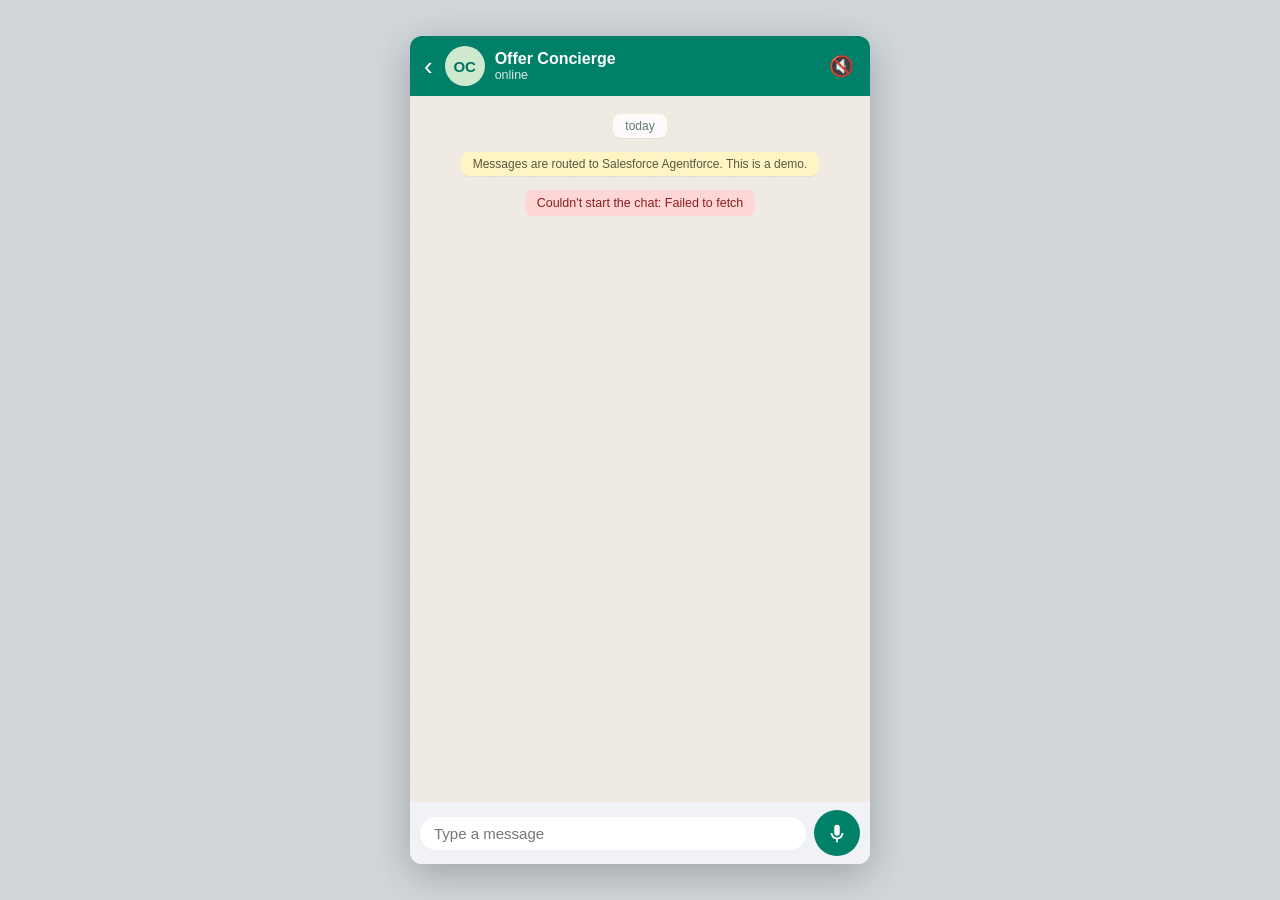
<file: docs/index.html>
<!DOCTYPE html>
<html lang="en">
  <head>
    <meta charset="UTF-8" />
    <meta name="viewport" content="width=device-width, initial-scale=1.0" />
    <title>Offer Concierge</title>
    <link rel="preconnect" href="https://fonts.googleapis.com" />
    <link rel="stylesheet" href="styles.css?v=20251015-no-icons" />
  </head>
  <body>
    <div class="phone">
      <!-- Chat header -->
      <header class="chat-header">
        <button class="back-btn" aria-label="Back">&#8249;</button>
        <div class="avatar" id="agentAvatar">OC</div>
        <div class="header-info">
          <div class="header-name" id="agentName">Offer Concierge</div>
          <div class="header-status" id="agentStatus">online</div>
          <div class="header-sub" id="agentSubtitle" hidden></div>
        </div>
        <div class="header-icons">
          <button
            class="voice-toggle"
            id="voiceToggle"
            aria-label="Toggle voice replies"
            title="Read replies aloud"
          >
            &#128263;
          </button>
        </div>
      </header>

      <!-- Messages -->
      <main class="chat-body" id="chatBody">
        <div class="date-pill">today</div>
        <div class="encryption-note">
          Messages are routed to Salesforce Agentforce. This is a demo.
        </div>
      </main>

      <!-- Composer -->
      <footer class="composer">
        <div class="composer-input">
          <input
            type="text"
            id="messageInput"
            placeholder="Type a message"
            autocomplete="off"
          />
        </div>
        <button class="send-btn" id="actionBtn" aria-label="Send message">
          <svg
            class="icon icon-send"
            viewBox="0 0 24 24"
            width="24"
            height="24"
            fill="currentColor"
          >
            <path d="M2.01 21L23 12 2.01 3 2 10l15 2-15 2z" />
          </svg>
          <svg
            class="icon icon-mic"
            viewBox="0 0 24 24"
            width="22"
            height="22"
            fill="currentColor"
          >
            <path
              d="M12 15a3 3 0 0 0 3-3V6a3 3 0 0 0-6 0v6a3 3 0 0 0 3 3zm5-3a5 5 0 0 1-10 0H5a7 7 0 0 0 6 6.92V22h2v-3.08A7 7 0 0 0 19 12h-2z"
            />
          </svg>
        </button>
      </footer>
    </div>

    <script src="config.js?v=20251015-no-icons"></script>
    <script src="app.js?v=20251015-no-icons"></script>
  </body>
</html>
</file>
<file: docs/styles.css>
:root {
  --wa-teal: #008069;
  --wa-teal-dark: #017561;
  --wa-bg: #efeae2;
  --wa-out: #d9fdd3;
  --wa-in: #ffffff;
  --wa-header: #008069;
  --wa-tick: #53bdeb;
  --wa-text: #111b21;
  --wa-muted: #667781;
}

* {
  box-sizing: border-box;
  margin: 0;
  padding: 0;
}

body {
  font-family: -apple-system, "Segoe UI", Roboto, Helvetica, Arial, sans-serif;
  background: #d1d7db;
  min-height: 100vh;
  display: flex;
  align-items: center;
  justify-content: center;
  padding: 0;
}

/* Phone frame */
.phone {
  width: 100%;
  max-width: 460px;
  height: 100vh;
  max-height: 900px;
  display: flex;
  flex-direction: column;
  background: var(--wa-bg);
  position: relative;
  overflow: hidden;
  box-shadow: 0 10px 40px rgba(0, 0, 0, 0.25);
}

@media (min-width: 480px) {
  .phone {
    border-radius: 12px;
    height: 92vh;
  }
}

/* Header */
.chat-header {
  background: var(--wa-header);
  color: #fff;
  display: flex;
  align-items: center;
  gap: 10px;
  padding: 10px 12px;
  flex-shrink: 0;
}

.back-btn {
  background: none;
  border: none;
  color: #fff;
  font-size: 26px;
  line-height: 1;
  cursor: pointer;
  padding: 0 2px;
}

.avatar {
  width: 40px;
  height: 40px;
  border-radius: 50%;
  background: #cfe9cf;
  color: var(--wa-teal-dark);
  font-weight: 700;
  font-size: 15px;
  display: flex;
  align-items: center;
  justify-content: center;
  flex-shrink: 0;
}

.header-info {
  flex: 1;
  min-width: 0;
}

.header-name {
  font-weight: 600;
  font-size: 16px;
}

.header-status {
  font-size: 12.5px;
  opacity: 0.85;
}

.header-sub {
  font-size: 12px;
  opacity: 0.9;
  line-height: 1.25;
}

.header-icons {
  display: flex;
  gap: 16px;
  font-size: 18px;
  opacity: 0.95;
}

.voice-toggle {
  background: none;
  border: none;
  color: #fff;
  font-size: 20px;
  cursor: pointer;
  padding: 4px;
  border-radius: 50%;
  line-height: 1;
  transition: background 0.15s;
}

.voice-toggle:hover {
  background: rgba(255, 255, 255, 0.15);
}

.voice-toggle.active {
  background: rgba(255, 255, 255, 0.25);
}

/* Body */
.chat-body {
  flex: 1;
  overflow-y: auto;
  padding: 14px 10px 8px;
  display: flex;
  flex-direction: column;
  gap: 6px;
  background-image: url("data:image/svg+xml,%3Csvg xmlns='http://www.w3.org/2000/svg' width='40' height='40'%3E%3Cpath fill='%23e0dacf' fill-opacity='0.35' d='M0 0h2v2H0zM20 20h2v2h-2z'/%3E%3C/svg%3E");
}

.date-pill,
.encryption-note {
  align-self: center;
  background: #ffffffcc;
  color: var(--wa-muted);
  font-size: 12px;
  padding: 5px 12px;
  border-radius: 8px;
  margin: 4px 0;
  box-shadow: 0 1px 0 rgba(0, 0, 0, 0.05);
  text-align: center;
  max-width: 85%;
}

.encryption-note {
  background: #fff5c4;
  color: #5b5640;
}

.guide-link {
  display: inline-block;
  margin-top: 3px;
  color: var(--wa-teal, #128c7e);
  font-weight: 600;
  text-decoration: none;
}

.guide-link:hover {
  text-decoration: underline;
}

/* Bubbles */
.msg {
  max-width: 82%;
  padding: 6px 9px 8px;
  border-radius: 8px;
  font-size: 14.6px;
  line-height: 1.35;
  position: relative;
  white-space: pre-wrap;
  word-wrap: break-word;
  box-shadow: 0 1px 0.5px rgba(0, 0, 0, 0.13);
  animation: pop 0.12s ease-out;
}

@keyframes pop {
  from {
    transform: scale(0.96);
    opacity: 0.4;
  }
  to {
    transform: scale(1);
    opacity: 1;
  }
}

.msg.in {
  background: var(--wa-in);
  align-self: flex-start;
  border-top-left-radius: 0;
}

.msg.out {
  background: var(--wa-out);
  align-self: flex-end;
  border-top-right-radius: 0;
}

.msg .meta {
  display: block;
  text-align: right;
  font-size: 11px;
  color: var(--wa-muted);
  margin-top: 2px;
}

.msg.out .meta::after {
  content: " \2713\2713";
  color: var(--wa-tick);
}

/* Typing indicator */
.typing {
  align-self: flex-start;
  background: var(--wa-in);
  border-radius: 8px;
  border-top-left-radius: 0;
  padding: 10px 12px;
  display: flex;
  gap: 4px;
  box-shadow: 0 1px 0.5px rgba(0, 0, 0, 0.13);
}

.typing span {
  width: 7px;
  height: 7px;
  border-radius: 50%;
  background: #9aa0a6;
  animation: blink 1.2s infinite both;
}

.typing span:nth-child(2) {
  animation-delay: 0.2s;
}
.typing span:nth-child(3) {
  animation-delay: 0.4s;
}

@keyframes blink {
  0%,
  60%,
  100% {
    opacity: 0.25;
    transform: translateY(0);
  }
  30% {
    opacity: 1;
    transform: translateY(-3px);
  }
}

/* Legacy intake form styles (unused in chat-only UI) */
.intake-form {
  display: flex;
  flex-direction: column;
  gap: 8px;
}

.intake-form label {
  font-size: 12px;
  font-weight: 600;
  color: var(--wa-muted);
}

.intake-form input[type="text"],
.intake-form input[type="email"] {
  width: 100%;
  font: inherit;
  font-size: 15px;
  padding: 8px 12px;
  border-radius: 8px;
  border: 1.5px solid #c5c9cc;
  background: #fff;
}

.intake-form input.bad {
  border-color: #e3493a;
}

.intake-form .field-err {
  font-size: 12px;
  color: #c0210d;
  min-height: 0;
}

.intake-consent {
  display: flex;
  gap: 8px;
  align-items: flex-start;
  font-size: 12px;
  color: var(--wa-muted);
  line-height: 1.35;
}

.intake-consent input {
  margin-top: 2px;
  flex: none;
}

.intake-submit {
  align-self: flex-start;
  border: none;
  background: var(--wa-teal);
  color: #fff;
  font-weight: 700;
  font-size: 14px;
  border-radius: 8px;
  padding: 10px 16px;
  cursor: pointer;
}

.intake-submit:disabled {
  opacity: 0.6;
  cursor: default;
}

/* Composer */
.composer {
  display: flex;
  align-items: center;
  gap: 8px;
  padding: 8px 10px;
  background: #f0f2f5;
  flex-shrink: 0;
}

.composer-input {
  flex: 1;
  background: #fff;
  border-radius: 22px;
  display: flex;
  align-items: center;
  gap: 8px;
  padding: 8px 14px;
}

.composer-input input {
  flex: 1;
  border: none;
  outline: none;
  font-size: 15px;
  background: transparent;
  color: var(--wa-text);
}

.send-btn {
  width: 46px;
  height: 46px;
  border-radius: 50%;
  border: none;
  background: var(--wa-teal);
  color: #fff;
  display: flex;
  align-items: center;
  justify-content: center;
  cursor: pointer;
  flex-shrink: 0;
  transition: background 0.15s;
}

.send-btn:hover {
  background: var(--wa-teal-dark);
}

.send-btn:disabled {
  opacity: 0.6;
  cursor: default;
}

/* Morphing action button: mic by default, send when there's text */
.send-btn .icon {
  position: absolute;
}

.send-btn .icon-send {
  display: none;
}

.send-btn .icon-mic {
  display: block;
}

.composer.has-text .send-btn .icon-send {
  display: block;
}

.composer.has-text .send-btn .icon-mic {
  display: none;
}

/* Recording state */
.send-btn.recording {
  background: #e3493a;
  animation: pulse-rec 1.1s infinite;
}

@keyframes pulse-rec {
  0% {
    box-shadow: 0 0 0 0 rgba(227, 73, 58, 0.5);
  }
  70% {
    box-shadow: 0 0 0 12px rgba(227, 73, 58, 0);
  }
  100% {
    box-shadow: 0 0 0 0 rgba(227, 73, 58, 0);
  }
}

.listening-pill {
  align-self: center;
  background: #e3493a;
  color: #fff;
  font-size: 12.5px;
  padding: 5px 14px;
  border-radius: 14px;
  margin: 4px 0;
}

.error-banner {
  align-self: center;
  background: #ffd6d6;
  color: #8a1f1f;
  font-size: 12.5px;
  padding: 6px 12px;
  border-radius: 8px;
  margin: 4px 0;
  max-width: 90%;
  text-align: center;
}
</file>
